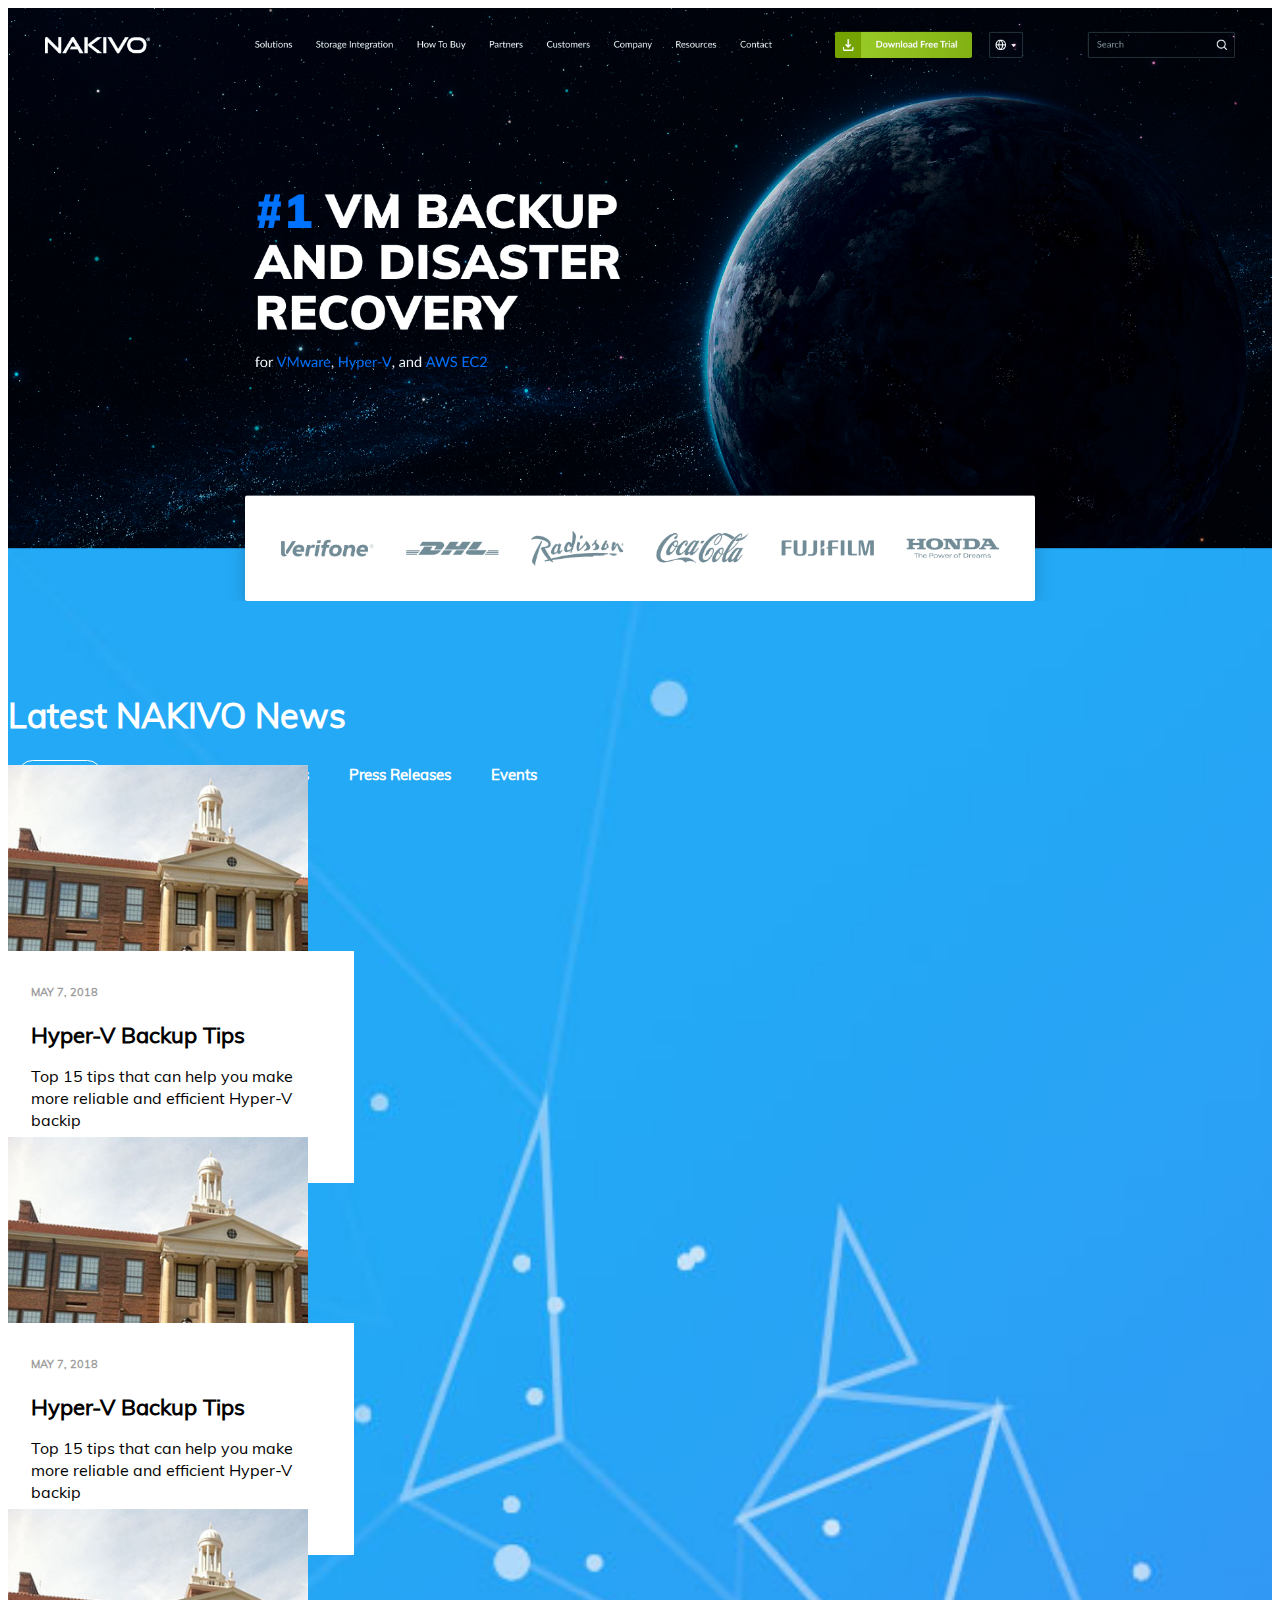
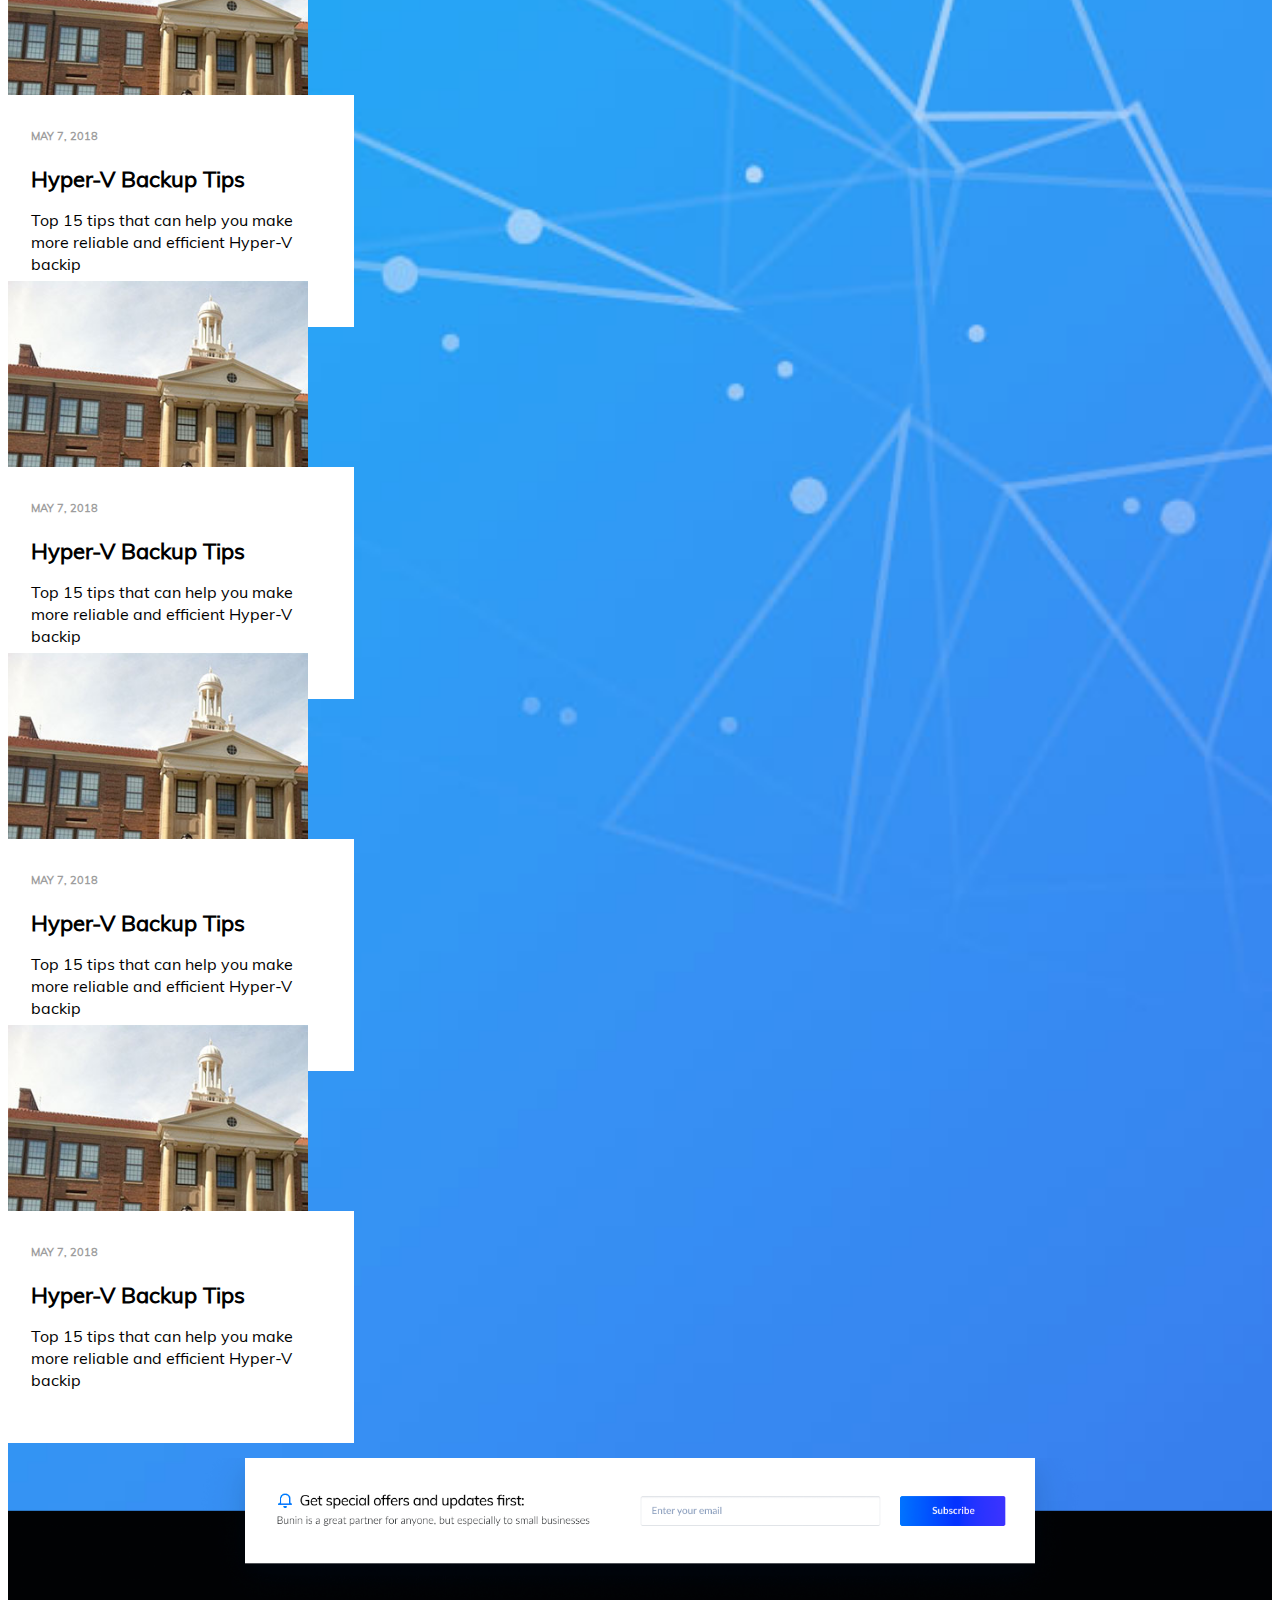
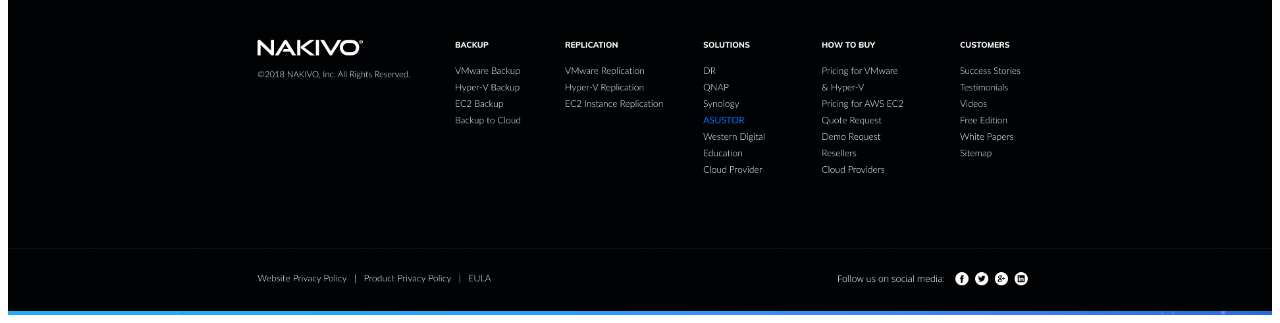
<file: html/index.html>
<!DOCTYPE html>
<html lang="en">
<head>
    <meta charset="UTF-8">
    <title>Test</title>
    <link rel="stylesheet" href="https://stackpath.bootstrapcdn.com/bootstrap/4.1.3/css/bootstrap.min.css" integrity="sha384-MCw98/SFnGE8fJT3GXwEOngsV7Zt27NXFoaoApmYm81iuXoPkFOJwJ8ERdknLPMO" crossorigin="anonymous">
    <link rel="stylesheet" href="css\main.css" >
</head>
<body>
<div id="main">
    <header>
        <div class="container-fluid">
            <div class="row">
                <div class="col-md-12 no-padding">
                    <div class="header-img">
                        <img src="img/main_page_01.png" alt="">
                    </div>
                </div>
            </div>
        </div>
    </header>
    <div class="news-wrapper">
        <div class="container">
            <div class="row">
                <div class="col-md-12">
                    <h2 class="title text-center">Latest NAKIVO News</h2>
                </div>
            </div>
            <div class="row">
                <ul class="filter text-center d-block mx-auto">
                    <li class="active"><a href="#">All News</a></li>
                    <li><a href="">Blog</a></li>
                    <li><a href="">Success Stories</a></li>
                    <li><a href="">Press Releases</a></li>
                    <li><a href="">Events</a></li>
                </ul>
            </div>
            <div class="row">
                <div class="posts-wrapper">
                    <div class="col-md-4">
                        <a href="#">
                            <div class="item">
                                <div class="text-wrap">
                                    <p class="date">May 7, 2018</p>
                                    <p class="title">
                                        Hyper-V Backup Tips
                                    </p>
                                    <p class="text">
                                        Top 15 tips that can help you make more reliable and efficient Hyper-V backip
                                    </p>
                                </div>
                            </div>
                        </a>
                    </div>
                    <div class="col-md-4">
                        <a href="#">
                            <div class="item">
                                <div class="text-wrap">
                                    <p class="date">May 7, 2018</p>
                                    <p class="title">
                                        Hyper-V Backup Tips
                                    </p>
                                    <p class="text">
                                        Top 15 tips that can help you make more reliable and efficient Hyper-V backip
                                    </p>
                                </div>
                            </div>
                        </a>
                    </div>
                    <div class="col-md-4">
                        <a href="#">
                            <div class="item">
                                <div class="text-wrap">
                                    <p class="date">May 7, 2018</p>
                                    <p class="title">
                                        Hyper-V Backup Tips
                                    </p>
                                    <p class="text">
                                        Top 15 tips that can help you make more reliable and efficient Hyper-V backip
                                    </p>
                                </div>
                            </div>
                        </a>
                    </div>
                    <div class="col-md-4">
                        <a href="#">
                            <div class="item">
                                <div class="text-wrap">
                                    <p class="date">May 7, 2018</p>
                                    <p class="title">
                                        Hyper-V Backup Tips
                                    </p>
                                    <p class="text">
                                        Top 15 tips that can help you make more reliable and efficient Hyper-V backip
                                    </p>
                                </div>
                            </div>
                        </a>
                    </div>
                    <div class="col-md-4">
                        <a href="#">
                            <div class="item">
                                <div class="text-wrap">
                                    <p class="date">May 7, 2018</p>
                                    <p class="title">
                                        Hyper-V Backup Tips
                                    </p>
                                    <p class="text">
                                        Top 15 tips that can help you make more reliable and efficient Hyper-V backip
                                    </p>
                                </div>
                            </div>
                        </a>
                    </div>
                    <div class="col-md-4">
                        <a href="#">
                            <div class="item">
                                <div class="text-wrap">
                                    <p class="date">May 7, 2018</p>
                                    <p class="title">
                                        Hyper-V Backup Tips
                                    </p>
                                    <p class="text">
                                        Top 15 tips that can help you make more reliable and efficient Hyper-V backip
                                    </p>
                                </div>
                            </div>
                        </a>
                    </div>
                </div>
            </div>
        </div>
    </div>
    <footer>
        <div class="container-fluid">
            <div class="row">
                <div class="col-md-12 no-padding">
                    <div class="footer-img">
                        <img src="img/footer_03.png" alt="">
                    </div>
                </div>
            </div>
        </div>
    </footer>
</div>


<script src="https://code.jquery.com/jquery-3.3.1.slim.min.js" integrity="sha384-q8i/X+965DzO0rT7abK41JStQIAqVgRVzpbzo5smXKp4YfRvH+8abtTE1Pi6jizo" crossorigin="anonymous"></script>
<script src="https://cdnjs.cloudflare.com/ajax/libs/popper.js/1.14.3/umd/popper.min.js" integrity="sha384-ZMP7rVo3mIykV+2+9J3UJ46jBk0WLaUAdn689aCwoqbBJiSnjAK/l8WvCWPIPm49" crossorigin="anonymous"></script>
<script src="https://stackpath.bootstrapcdn.com/bootstrap/4.1.3/js/bootstrap.min.js" integrity="sha384-ChfqqxuZUCnJSK3+MXmPNIyE6ZbWh2IMqE241rYiqJxyMiZ6OW/JmZQ5stwEULTy" crossorigin="anonymous"></script>
</body>
</html>
</file>
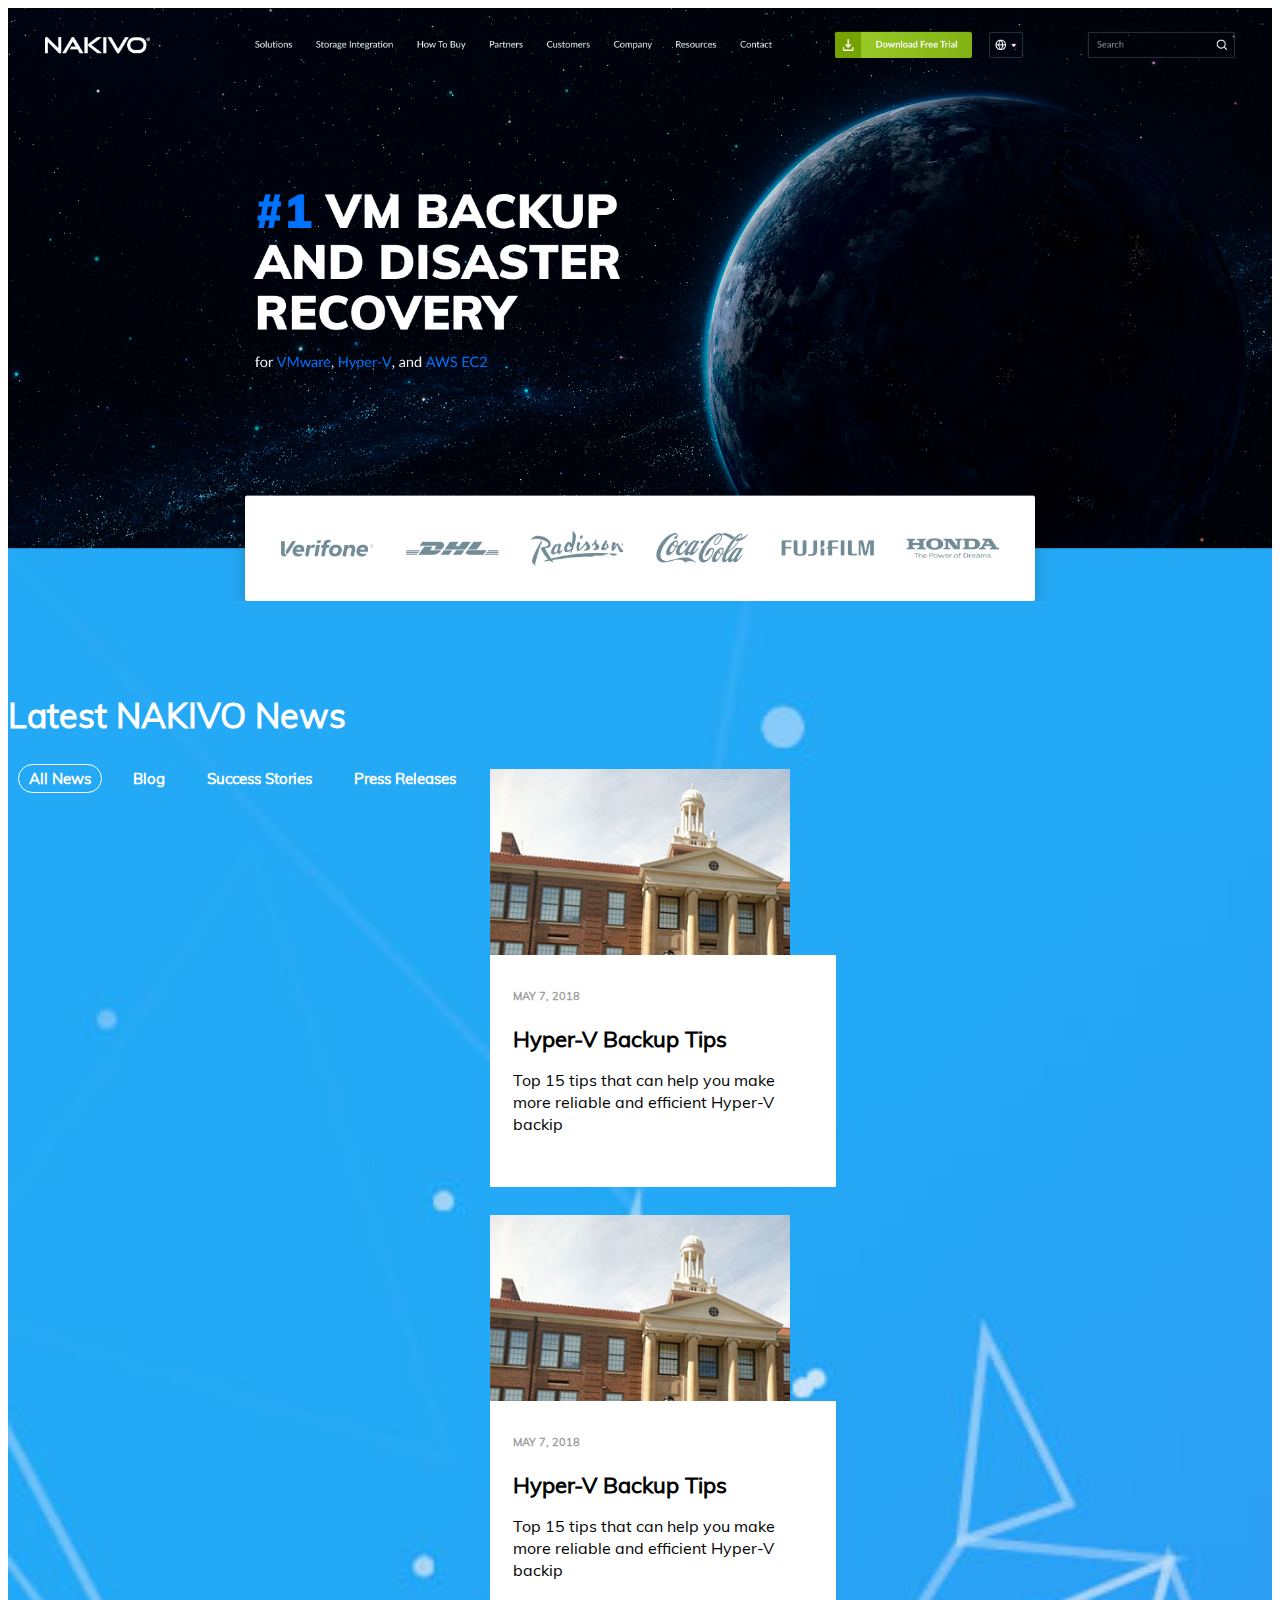
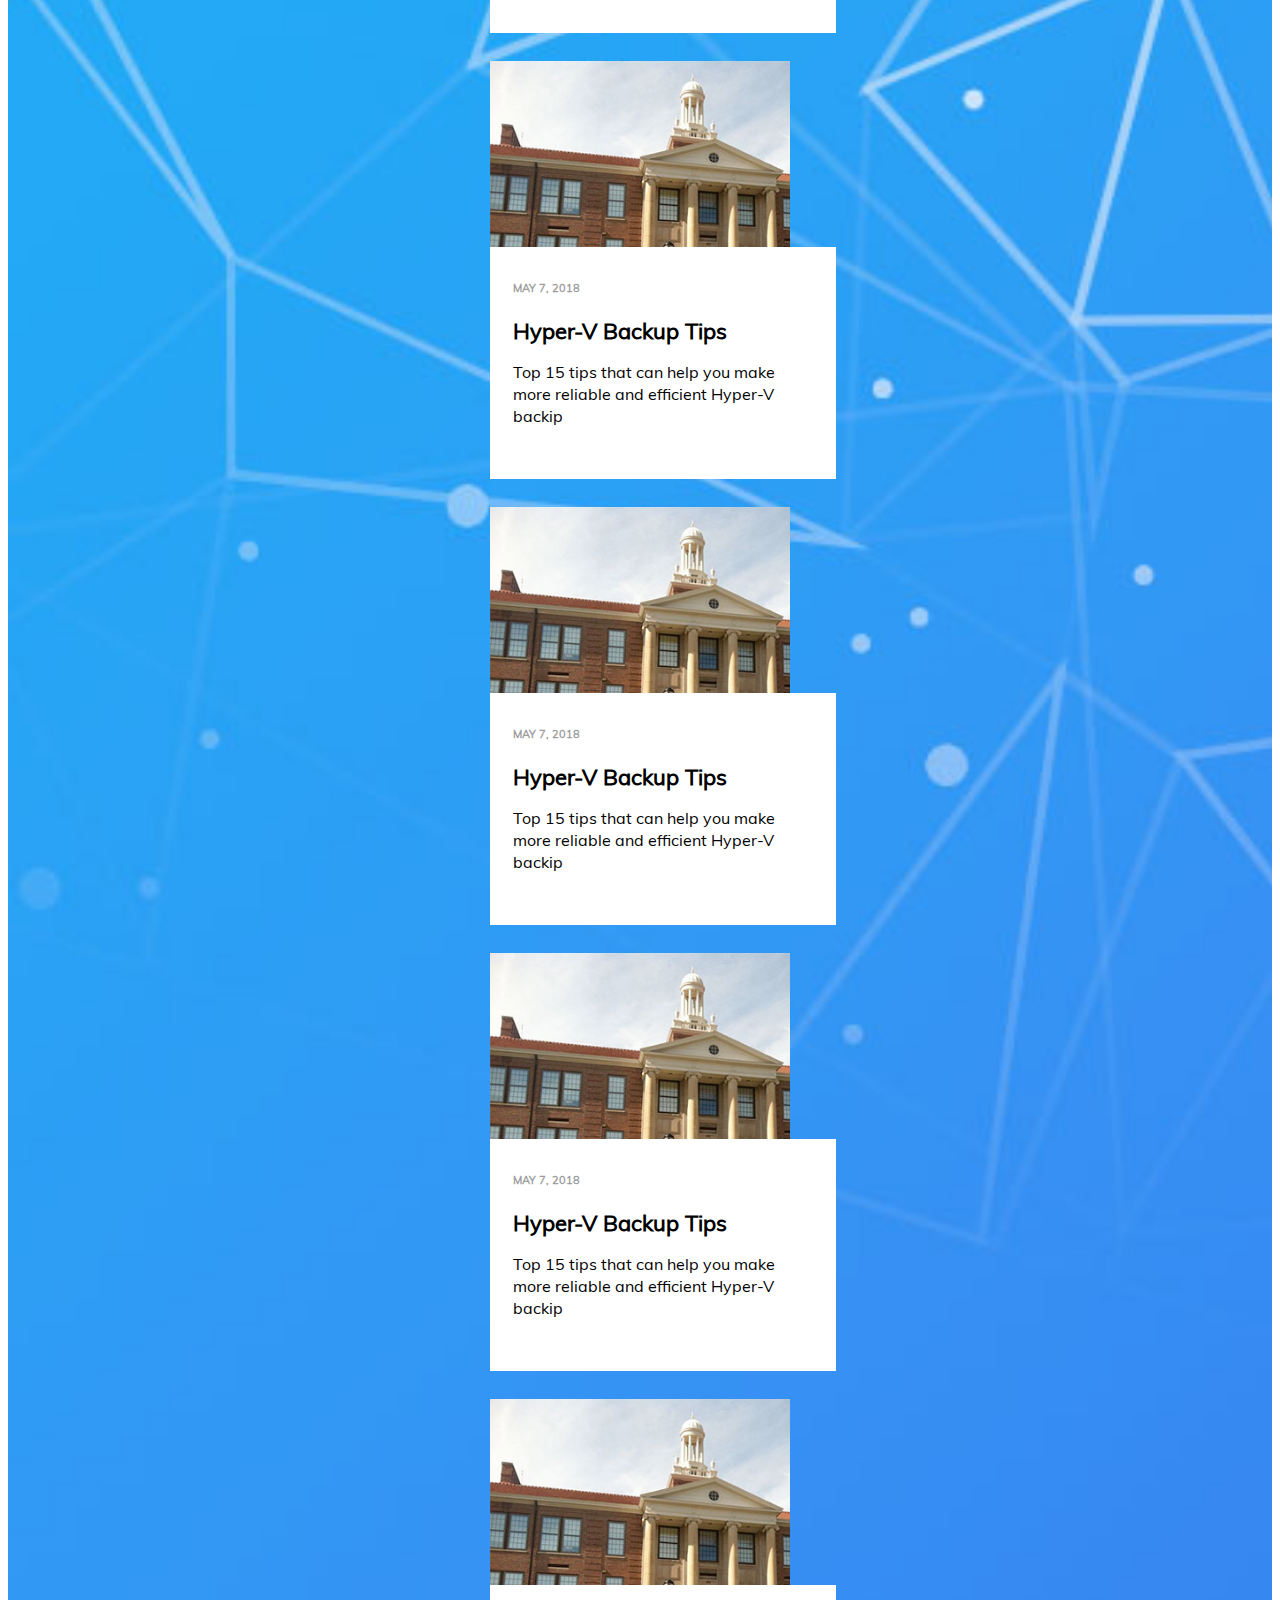
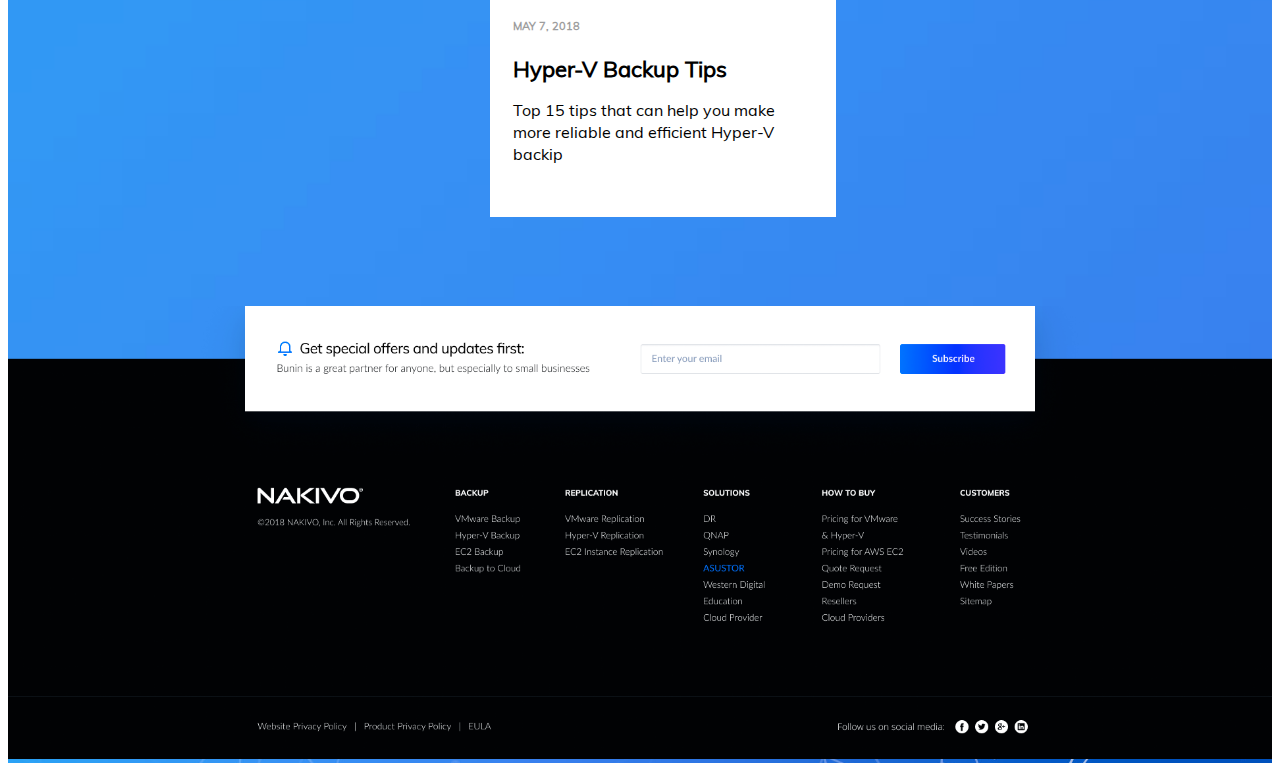
<file: wp-content/themes/nakivo-post-type/assets/index.html>
<!DOCTYPE html>
<html lang="en">
<head>
    <meta charset="UTF-8">
    <title>Test</title>
    <link rel="stylesheet" href="https://stackpath.bootstrapcdn.com/bootstrap/4.1.3/css/bootstrap.min.css" integrity="sha384-MCw98/SFnGE8fJT3GXwEOngsV7Zt27NXFoaoApmYm81iuXoPkFOJwJ8ERdknLPMO" crossorigin="anonymous">
    <link rel="stylesheet" href="css\main.css" >
</head>
<body>
<div id="main">
    <header>
        <div class="container-fluid">
            <div class="row">
                <div class="col-md-12 no-padding">
                    <div class="header-img">
                        <img src="img/main_page_01.png" alt="">
                    </div>
                </div>
            </div>
        </div>
    </header>
    <div class="news-wrapper">
        <div class="container">
            <div class="row">
                <div class="col-md-12">
                    <h2 class="title text-center">Latest NAKIVO News</h2>
                </div>
            </div>
            <div class="row">
                <ul class="filter text-center d-block mx-auto">
                    <li class="active"><a href="#">All News</a></li>
                    <li><a href="">Blog</a></li>
                    <li><a href="">Success Stories</a></li>
                    <li><a href="">Press Releases</a></li>
                    <li><a href="">Events</a></li>
                </ul>
            </div>
            <div class="row">
                <div class="posts-wrapper">
                    <div class="col-md-4">
                        <a href="#">
                            <div class="item">
                                <div class="text-wrap">
                                    <p class="date">May 7, 2018</p>
                                    <p class="title">
                                        Hyper-V Backup Tips
                                    </p>
                                    <p class="text">
                                        Top 15 tips that can help you make more reliable and efficient Hyper-V backip
                                    </p>
                                </div>
                            </div>
                        </a>
                    </div>
                    <div class="col-md-4">
                        <a href="#">
                            <div class="item">
                                <div class="text-wrap">
                                    <p class="date">May 7, 2018</p>
                                    <p class="title">
                                        Hyper-V Backup Tips
                                    </p>
                                    <p class="text">
                                        Top 15 tips that can help you make more reliable and efficient Hyper-V backip
                                    </p>
                                </div>
                            </div>
                        </a>
                    </div>
                    <div class="col-md-4">
                        <a href="#">
                            <div class="item">
                                <div class="text-wrap">
                                    <p class="date">May 7, 2018</p>
                                    <p class="title">
                                        Hyper-V Backup Tips
                                    </p>
                                    <p class="text">
                                        Top 15 tips that can help you make more reliable and efficient Hyper-V backip
                                    </p>
                                </div>
                            </div>
                        </a>
                    </div>
                    <div class="col-md-4">
                        <a href="#">
                            <div class="item">
                                <div class="text-wrap">
                                    <p class="date">May 7, 2018</p>
                                    <p class="title">
                                        Hyper-V Backup Tips
                                    </p>
                                    <p class="text">
                                        Top 15 tips that can help you make more reliable and efficient Hyper-V backip
                                    </p>
                                </div>
                            </div>
                        </a>
                    </div>
                    <div class="col-md-4">
                        <a href="#">
                            <div class="item">
                                <div class="text-wrap">
                                    <p class="date">May 7, 2018</p>
                                    <p class="title">
                                        Hyper-V Backup Tips
                                    </p>
                                    <p class="text">
                                        Top 15 tips that can help you make more reliable and efficient Hyper-V backip
                                    </p>
                                </div>
                            </div>
                        </a>
                    </div>
                    <div class="col-md-4">
                        <a href="#">
                            <div class="item">
                                <div class="text-wrap">
                                    <p class="date">May 7, 2018</p>
                                    <p class="title">
                                        Hyper-V Backup Tips
                                    </p>
                                    <p class="text">
                                        Top 15 tips that can help you make more reliable and efficient Hyper-V backip
                                    </p>
                                </div>
                            </div>
                        </a>
                    </div>
                </div>
            </div>
        </div>
    </div>
    <footer>
        <div class="container-fluid">
            <div class="row">
                <div class="col-md-12 no-padding">
                    <div class="footer-img">
                        <img src="img/footer_03.png" alt="">
                    </div>
                </div>
            </div>
        </div>
    </footer>
</div>


<script src="https://code.jquery.com/jquery-3.3.1.slim.min.js" integrity="sha384-q8i/X+965DzO0rT7abK41JStQIAqVgRVzpbzo5smXKp4YfRvH+8abtTE1Pi6jizo" crossorigin="anonymous"></script>
<script src="https://cdnjs.cloudflare.com/ajax/libs/popper.js/1.14.3/umd/popper.min.js" integrity="sha384-ZMP7rVo3mIykV+2+9J3UJ46jBk0WLaUAdn689aCwoqbBJiSnjAK/l8WvCWPIPm49" crossorigin="anonymous"></script>
<script src="https://stackpath.bootstrapcdn.com/bootstrap/4.1.3/js/bootstrap.min.js" integrity="sha384-ChfqqxuZUCnJSK3+MXmPNIyE6ZbWh2IMqE241rYiqJxyMiZ6OW/JmZQ5stwEULTy" crossorigin="anonymous"></script>

</body>
</html>
</file>
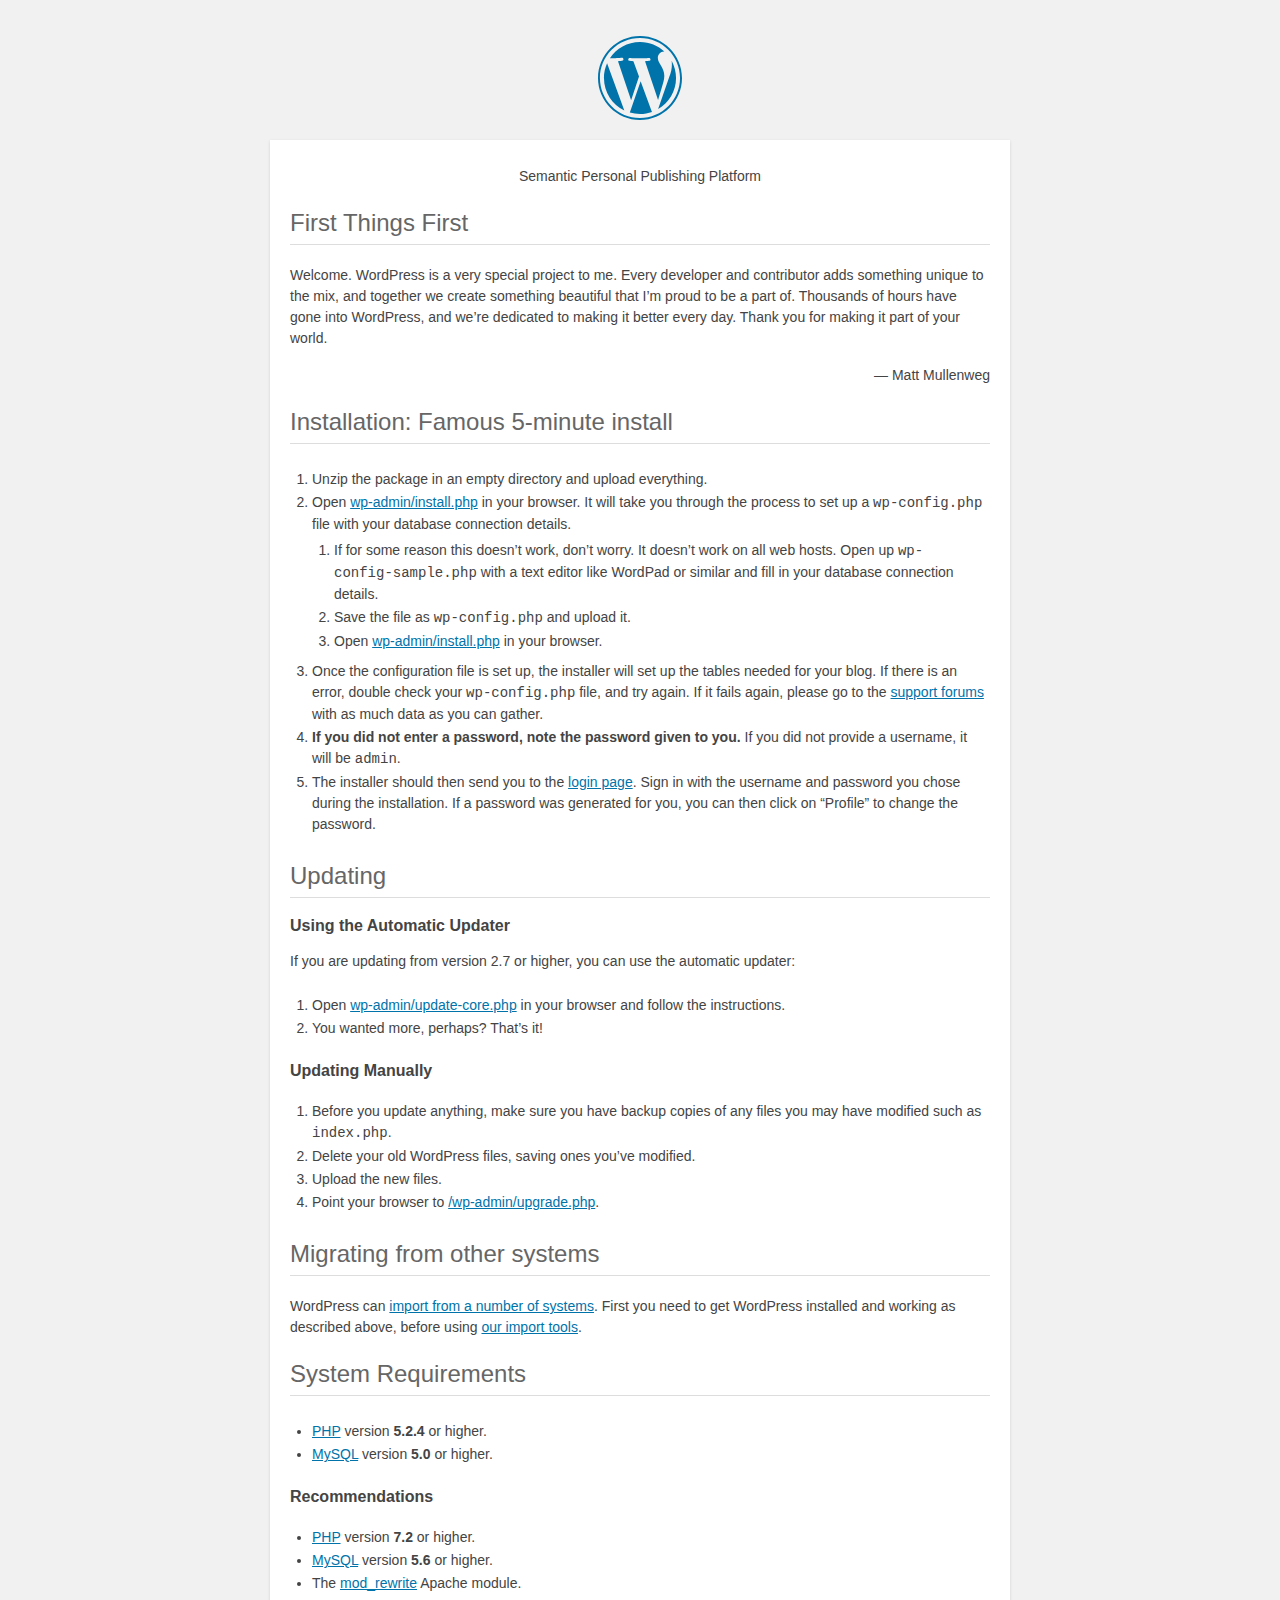
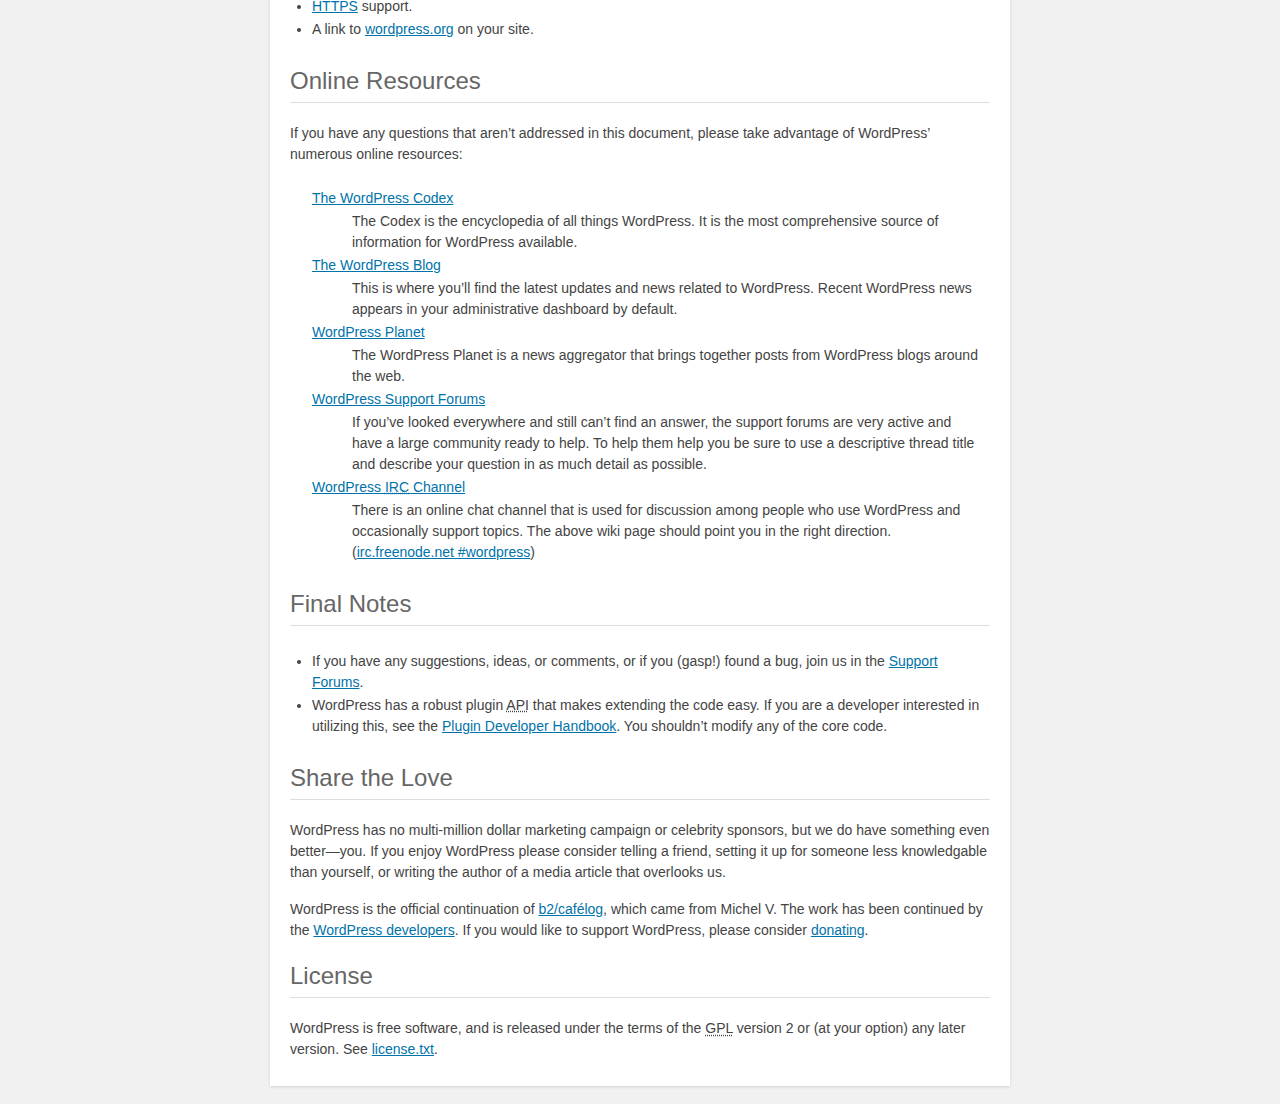
<file: readme.html>
<!DOCTYPE html>
<html>
<head>
	<meta name="viewport" content="width=device-width" />
	<meta http-equiv="Content-Type" content="text/html; charset=utf-8" />
	<title>WordPress &#8250; ReadMe</title>
	<link rel="stylesheet" href="wp-admin/css/install.css?ver=20100228" type="text/css" />
</head>
<body>
<h1 id="logo">
	<a href="https://wordpress.org/"><img alt="WordPress" src="wp-admin/images/wordpress-logo.png" /></a>
</h1>
<p style="text-align: center">Semantic Personal Publishing Platform</p>

<h2>First Things First</h2>
<p>Welcome. WordPress is a very special project to me. Every developer and contributor adds something unique to the mix, and together we create something beautiful that I&#8217;m proud to be a part of. Thousands of hours have gone into WordPress, and we&#8217;re dedicated to making it better every day. Thank you for making it part of your world.</p>
<p style="text-align: right">&#8212; Matt Mullenweg</p>

<h2>Installation: Famous 5-minute install</h2>
<ol>
	<li>Unzip the package in an empty directory and upload everything.</li>
	<li>Open <span class="file"><a href="wp-admin/install.php">wp-admin/install.php</a></span> in your browser. It will take you through the process to set up a <code>wp-config.php</code> file with your database connection details.
		<ol>
			<li>If for some reason this doesn&#8217;t work, don&#8217;t worry. It doesn&#8217;t work on all web hosts. Open up <code>wp-config-sample.php</code> with a text editor like WordPad or similar and fill in your database connection details.</li>
			<li>Save the file as <code>wp-config.php</code> and upload it.</li>
			<li>Open <span class="file"><a href="wp-admin/install.php">wp-admin/install.php</a></span> in your browser.</li>
		</ol>
	</li>
	<li>Once the configuration file is set up, the installer will set up the tables needed for your blog. If there is an error, double check your <code>wp-config.php</code> file, and try again. If it fails again, please go to the <a href="https://wordpress.org/support/" title="WordPress support">support forums</a> with as much data as you can gather.</li>
	<li><strong>If you did not enter a password, note the password given to you.</strong> If you did not provide a username, it will be <code>admin</code>.</li>
	<li>The installer should then send you to the <a href="wp-login.php">login page</a>. Sign in with the username and password you chose during the installation. If a password was generated for you, you can then click on &#8220;Profile&#8221; to change the password.</li>
</ol>

<h2>Updating</h2>
<h3>Using the Automatic Updater</h3>
<p>If you are updating from version 2.7 or higher, you can use the automatic updater:</p>
<ol>
	<li>Open <span class="file"><a href="wp-admin/update-core.php">wp-admin/update-core.php</a></span> in your browser and follow the instructions.</li>
	<li>You wanted more, perhaps? That&#8217;s it!</li>
</ol>

<h3>Updating Manually</h3>
<ol>
	<li>Before you update anything, make sure you have backup copies of any files you may have modified such as <code>index.php</code>.</li>
	<li>Delete your old WordPress files, saving ones you&#8217;ve modified.</li>
	<li>Upload the new files.</li>
	<li>Point your browser to <span class="file"><a href="wp-admin/upgrade.php">/wp-admin/upgrade.php</a>.</span></li>
</ol>

<h2>Migrating from other systems</h2>
<p>WordPress can <a href="https://codex.wordpress.org/Importing_Content">import from a number of systems</a>. First you need to get WordPress installed and working as described above, before using <a href="wp-admin/import.php" title="Import to WordPress">our import tools</a>.</p>

<h2>System Requirements</h2>
<ul>
	<li><a href="https://secure.php.net/">PHP</a> version <strong>5.2.4</strong> or higher.</li>
	<li><a href="https://www.mysql.com/">MySQL</a> version <strong>5.0</strong> or higher.</li>
</ul>

<h3>Recommendations</h3>
<ul>
	<li><a href="https://secure.php.net/">PHP</a> version <strong>7.2</strong> or higher.</li>
	<li><a href="https://www.mysql.com/">MySQL</a> version <strong>5.6</strong> or higher.</li>
	<li>The <a href="https://httpd.apache.org/docs/2.2/mod/mod_rewrite.html">mod_rewrite</a> Apache module.</li>
	<li><a href="https://wordpress.org/news/2016/12/moving-toward-ssl/">HTTPS</a> support.</li>
	<li>A link to <a href="https://wordpress.org/">wordpress.org</a> on your site.</li>
</ul>

<h2>Online Resources</h2>
<p>If you have any questions that aren&#8217;t addressed in this document, please take advantage of WordPress&#8217; numerous online resources:</p>
<dl>
	<dt><a href="https://codex.wordpress.org/">The WordPress Codex</a></dt>
		<dd>The Codex is the encyclopedia of all things WordPress. It is the most comprehensive source of information for WordPress available.</dd>
	<dt><a href="https://wordpress.org/news/">The WordPress Blog</a></dt>
		<dd>This is where you&#8217;ll find the latest updates and news related to WordPress. Recent WordPress news appears in your administrative dashboard by default.</dd>
	<dt><a href="https://planet.wordpress.org/">WordPress Planet</a></dt>
		<dd>The WordPress Planet is a news aggregator that brings together posts from WordPress blogs around the web.</dd>
	<dt><a href="https://wordpress.org/support/">WordPress Support Forums</a></dt>
		<dd>If you&#8217;ve looked everywhere and still can&#8217;t find an answer, the support forums are very active and have a large community ready to help. To help them help you be sure to use a descriptive thread title and describe your question in as much detail as possible.</dd>
	<dt><a href="https://codex.wordpress.org/IRC">WordPress <abbr title="Internet Relay Chat">IRC</abbr> Channel</a></dt>
		<dd>There is an online chat channel that is used for discussion among people who use WordPress and occasionally support topics. The above wiki page should point you in the right direction. (<a href="irc://irc.freenode.net/wordpress">irc.freenode.net #wordpress</a>)</dd>
</dl>

<h2>Final Notes</h2>
<ul>
	<li>If you have any suggestions, ideas, or comments, or if you (gasp!) found a bug, join us in the <a href="https://wordpress.org/support/">Support Forums</a>.</li>
	<li>WordPress has a robust plugin <abbr title="application programming interface">API</abbr> that makes extending the code easy. If you are a developer interested in utilizing this, see the <a href="https://developer.wordpress.org/plugins/">Plugin Developer Handbook</a>. You shouldn&#8217;t modify any of the core code.</li>
</ul>

<h2>Share the Love</h2>
<p>WordPress has no multi-million dollar marketing campaign or celebrity sponsors, but we do have something even better&#8212;you. If you enjoy WordPress please consider telling a friend, setting it up for someone less knowledgable than yourself, or writing the author of a media article that overlooks us.</p>

<p>WordPress is the official continuation of <a href="http://cafelog.com/">b2/caf&#233;log</a>, which came from Michel V. The work has been continued by the <a href="https://wordpress.org/about/">WordPress developers</a>. If you would like to support WordPress, please consider <a href="https://wordpress.org/donate/" title="Donate to WordPress">donating</a>.</p>

<h2>License</h2>
<p>WordPress is free software, and is released under the terms of the <abbr title="GNU General Public License">GPL</abbr> version 2 or (at your option) any later version. See <a href="license.txt">license.txt</a>.</p>

</body>
</html>
</file>
<file: wp-admin/css/install.css>
html {
	background: #f1f1f1;
	margin: 0 20px;
}

body {
	background: #fff;
	color: #444;
	font-family: -apple-system, BlinkMacSystemFont, "Segoe UI", Roboto, Oxygen-Sans, Ubuntu, Cantarell, "Helvetica Neue", sans-serif;
	margin: 140px auto 25px;
	padding: 20px 20px 10px 20px;
	max-width: 700px;
	-webkit-font-smoothing: subpixel-antialiased;
	box-shadow: 0 1px 3px rgba(0,0,0,0.13);
}

a {
	color: #0073aa;
}

a:hover,
a:active {
	color: #00a0d2;
}

a:focus {
	color: #124964;
	box-shadow:
		0 0 0 1px #5b9dd9,
		0 0 2px 1px rgba(30, 140, 190, .8);
}

.ie8 a:focus {
	outline: #5b9dd9 solid 1px;
}

h1, h2 {
	border-bottom: 1px solid #ddd;
	clear: both;
	color: #666;
	font-size: 24px;
	padding: 0;
	padding-bottom: 7px;
	font-weight: 400;
}

h3 {
	font-size: 16px;
}

p, li, dd, dt {
	padding-bottom: 2px;
	font-size: 14px;
	line-height: 1.5;
}

code, .code {
	font-family: Consolas, Monaco, monospace;
}

ul, ol, dl {
	padding: 5px 5px 5px 22px;
}

a img {
	border:0
}
abbr {
	border: 0;
	font-variant: normal;
}

fieldset {
	border: 0;
	padding: 0;
	margin: 0;
}

label {
	cursor: pointer;
}

#logo {
	margin: 6px 0 14px 0;
	padding: 0 0 7px 0;
	border-bottom: none;
	text-align:center
}
#logo a {
	background-image: url(../images/w-logo-blue.png?ver=20131202);
	background-image: none, url(../images/wordpress-logo.svg?ver=20131107);
	background-size: 84px;
	background-position: center top;
	background-repeat: no-repeat;
	color: #444; /* same as login.css */
	height: 84px;
	font-size: 20px;
	font-weight: 400;
	line-height: 1.3em;
	margin: -130px auto 25px;
	padding: 0;
	text-decoration: none;
	width: 84px;
	text-indent: -9999px;
	outline: none;
	overflow: hidden;
	display: block;
}

#logo a:focus {
	box-shadow: none;
}

.step {
	margin: 20px 0 15px;
}
.step, th {
	text-align: left;
	padding: 0;
}
.language-chooser.wp-core-ui .step .button.button-large {
	height: 36px;
	font-size: 14px;
	line-height: 33px;
	vertical-align: middle;
}
textarea {
	border: 1px solid #ddd;
	font-family: -apple-system, BlinkMacSystemFont, "Segoe UI", Roboto, Oxygen-Sans, Ubuntu, Cantarell, "Helvetica Neue", sans-serif;
	width: 100%;
	box-sizing: border-box;
}

.form-table {
	border-collapse: collapse;
	margin-top: 1em;
	width: 100%;
}

.form-table td {
	margin-bottom: 9px;
	padding: 10px 20px 10px 0;
	font-size: 14px;
	vertical-align: top
}

.form-table th {
	font-size: 14px;
	text-align: left;
	padding: 10px 20px 10px 0;
	width: 140px;
	vertical-align: top;
}

.form-table code {
	line-height: 18px;
	font-size: 14px;
}

.form-table p {
	margin: 4px 0 0 0;
	font-size: 11px;
}

.form-table input {
	line-height: 20px;
	font-size: 15px;
	padding: 3px 5px;
	border: 1px solid #ddd;
	box-shadow: inset 0 1px 2px rgba(0,0,0,0.07);
}

input,
submit {
	font-family: -apple-system, BlinkMacSystemFont, "Segoe UI", Roboto, Oxygen-Sans, Ubuntu, Cantarell, "Helvetica Neue", sans-serif;
}

.form-table input[type=text],
.form-table input[type=email],
.form-table input[type=url],
.form-table input[type=password] {
	width: 206px;
}

.form-table th p {
	font-weight: 400;
}

.form-table.install-success th,
.form-table.install-success td {
	vertical-align: middle;
	padding: 16px 20px 16px 0;
}

.form-table.install-success td p {
	margin: 0;
	font-size: 14px;
}

.form-table.install-success td code {
	margin: 0;
	font-size: 18px;
}

#error-page {
	margin-top: 50px;
}

#error-page p {
	font-size: 14px;
	line-height: 18px;
	margin: 25px 0 20px;
}

#error-page code, .code {
	font-family: Consolas, Monaco, monospace;
}

.wp-hide-pw > .dashicons {
	line-height: inherit;
}

#pass-strength-result {
	background-color: #eee;
	border: 1px solid #ddd;
	color: #23282d;
	margin: -2px 5px 5px 0px;
	padding: 3px 5px;
	text-align: center;
	width: 218px;
	box-sizing: border-box;
	opacity: 0;
}

#pass-strength-result.short {
	background-color: #f1adad;
	border-color: #e35b5b;
	opacity: 1;
}

#pass-strength-result.bad {
	background-color: #fbc5a9;
	border-color: #f78b53;
	opacity: 1;
}

#pass-strength-result.good {
	background-color: #ffe399;
	border-color: #ffc733;
	opacity: 1;
}

#pass-strength-result.strong {
	background-color: #c1e1b9;
	border-color: #83c373;
	opacity: 1;
}

#pass1.short, #pass1-text.short {
	border-color: #e35b5b;
}

#pass1.bad, #pass1-text.bad {
	border-color: #f78b53;
}

#pass1.good, #pass1-text.good {
	border-color: #ffc733;
}

#pass1.strong, #pass1-text.strong {
	border-color: #83c373;
}

.pw-weak {
	display: none;
}

.message {
	border-left: 4px solid #dc3232;
	padding: .7em .6em;
	background-color: #fbeaea;
}

/* rtl:ignore */
#dbname,
#uname,
#pwd,
#dbhost,
#prefix,
#user_login,
#admin_email,
#pass1,
#pass2 {
	direction: ltr;
}

#pass1-text,
.show-password #pass1 {
	display: none;
}

.show-password #pass1-text
{
	display: inline-block;
}

.form-table span.description.important {
	font-size: 12px;
}


/* localization */
body.rtl,
.rtl textarea,
.rtl input,
.rtl submit {
	font-family: Tahoma, sans-serif;
}

:lang(he-il) body.rtl,
:lang(he-il) .rtl textarea,
:lang(he-il) .rtl input,
:lang(he-il) .rtl submit {
	font-family: Arial, sans-serif;
}

@media only screen and (max-width: 799px) {
	body {
		margin-top: 115px;
	}
	#logo a {
		margin: -125px auto 30px;
	}
}

@media screen and ( max-width: 782px ) {

	.form-table {
		margin-top: 0;
	}

	.form-table th,
	.form-table td {
		display: block;
		width: auto;
		vertical-align: middle;
	}

	.form-table th {
		padding: 20px 0 0;
	}

	.form-table td {
		padding: 5px 0;
		border: 0;
		margin: 0;
	}

	textarea,
	input {
		font-size: 16px;
	}

	.form-table td input[type="text"],
	.form-table td input[type="email"],
	.form-table td input[type="url"],
	.form-table td input[type="password"],
	.form-table td select,
	.form-table td textarea,
	.form-table span.description {
		width: 100%;
		font-size: 16px;
		line-height: 1.5;
		padding: 7px 10px;
		display: block;
		max-width: none;
		box-sizing: border-box;
	}

}

body.language-chooser {
	max-width: 300px;
}

.language-chooser select {
	padding: 8px;
	width: 100%;
	display: block;
	border: 1px solid #ddd;
	background-color: #fff;
	color: #32373c;
	font-size: 16px;
	font-family: Arial, sans-serif;
	font-weight: 400;
}

.language-chooser p {
	text-align: right;
}

.screen-reader-input,
.screen-reader-text {
	border: 0;
	clip: rect(1px, 1px, 1px, 1px);
	-webkit-clip-path: inset(50%);
	clip-path: inset(50%);
	height: 1px;
	margin: -1px;
	overflow: hidden;
	padding: 0;
	position: absolute;
	width: 1px;
	word-wrap: normal !important;
}

.spinner {
	background: url(../images/spinner.gif) no-repeat;
	background-size: 20px 20px;
	visibility: hidden;
	opacity: 0.7;
	filter: alpha(opacity=70);
	width: 20px;
	height: 20px;
	margin: 2px 5px 0;
}

.step .spinner {
	display: inline-block;
	vertical-align: middle;
	margin-right: 15px;
}

.button.hide-if-no-js,
.hide-if-no-js {
	display: none;
}

/**
 * HiDPI Displays
 */
@media print,
  (-webkit-min-device-pixel-ratio: 1.25),
  (min-resolution: 120dpi) {

	.spinner {
		background-image: url(../images/spinner-2x.gif);
	}

}
</file>
